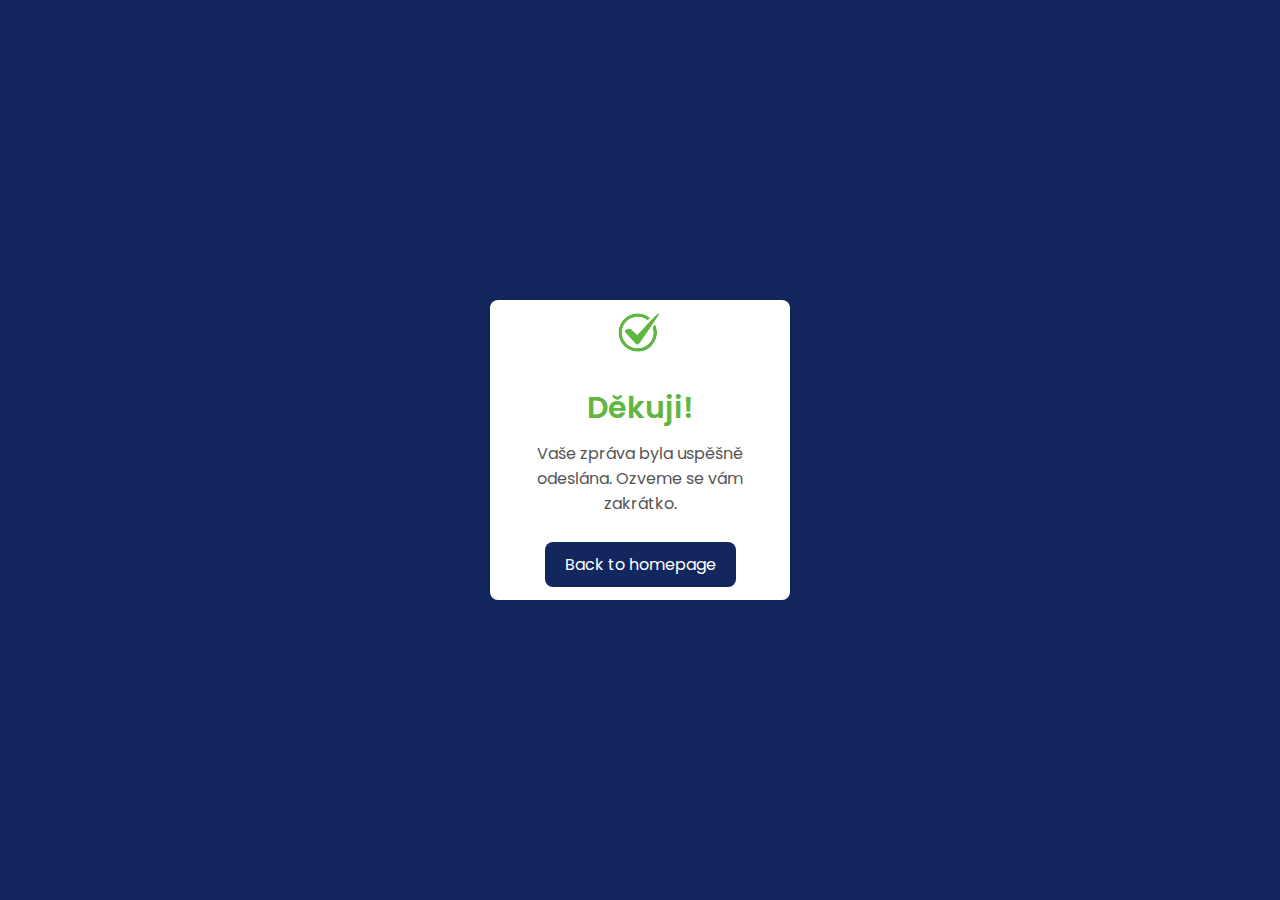
<file: success.html>
<!DOCTYPE html>
<html lang="en">
  <head>
    <meta charset="UTF-8" />
    <meta name="viewport" content="width=device-width, initial-scale=1.0" />
    <link rel="stylesheet" href="success.css" />
    <link
      href="https://fonts.googleapis.com/css2?family=Playwrite+ES+Deco:wght@100..400&family=Raleway:ital,wght@0,100..900;1,100..900&display=swap"
      rel="stylesheet"
    />
    <title>Success Form</title>
  </head>
  <body>
    <div class="container">
      <img src="images/green.png" alt="success img" />
      <h1 class="title">Děkuji!</h1>
      <div class="success-message">
        <p>Vaše zpráva byla uspěšně odeslána. Ozveme se vám zakrátko.</p>
        <form action="/index.html">
          <button class="btn-success">Back to homepage</button>
        </form>
      </div>
    </div>
  </body>
</html>
</file>
<file: success.css>
@import url("https://fonts.googleapis.com/css2?family=Poppins:wght@100;300;400;500;600&display=swap");

* {
  margin: 0;
  padding: 0;
  outline: none;
  box-sizing: border-box;
  font-family: "Poppins", sans-serif;
}

body {
  display: flex;
  align-items: center;
  justify-content: center;
  min-height: 100vh;
  padding: 10px;
  background: #13275f;
}

.container {
  width: 300px; /* Set width to a fixed value */
  height: 300px; /* Set height to the same fixed value */
  background: #fff;
  padding: 25px 20px; /* Adjust padding to fit content */
  box-shadow: 0px 0px 10px rgba(0, 0, 0, 0.1);
  border-radius: 8px;
  display: flex;
  flex-direction: column;
  justify-content: center;
  align-items: center;
  text-align: center;
  font-family: "Raleway", sans-serif;
}

.container .title {
  font-size: 30px;
  font-weight: 600;
  margin-bottom: 10px;
  color: #5fb643;
}

.container img {
  height: auto;
  max-width: 50%;
}

.success-message p {
  font-size: 16px;
  color: #555;
}
.btn-success {
  background-color: #13275f;
  border: none;
  color: white;
  padding: 10px 20px;
  text-align: center;
  text-decoration: none;
  display: inline-block;
  font-size: 16px;
  margin-top: 10%;
  margin-bottom: 10%;
  width: auto;
  cursor: pointer;
  border-radius: 8px;
  transition: background-color 0.3s ease, box-shadow 0.3s ease;
}

.btn-success:hover {
  background-color: #1c3b92;
}

@media (max-width: 700px) {
  .container {
    width: 90%;
    height: auto; /* Allow height to adjust to content on smaller screens */
    padding: 25px;
  }
  .container .text {
    font-size: 20px;
  }
}
</file>
